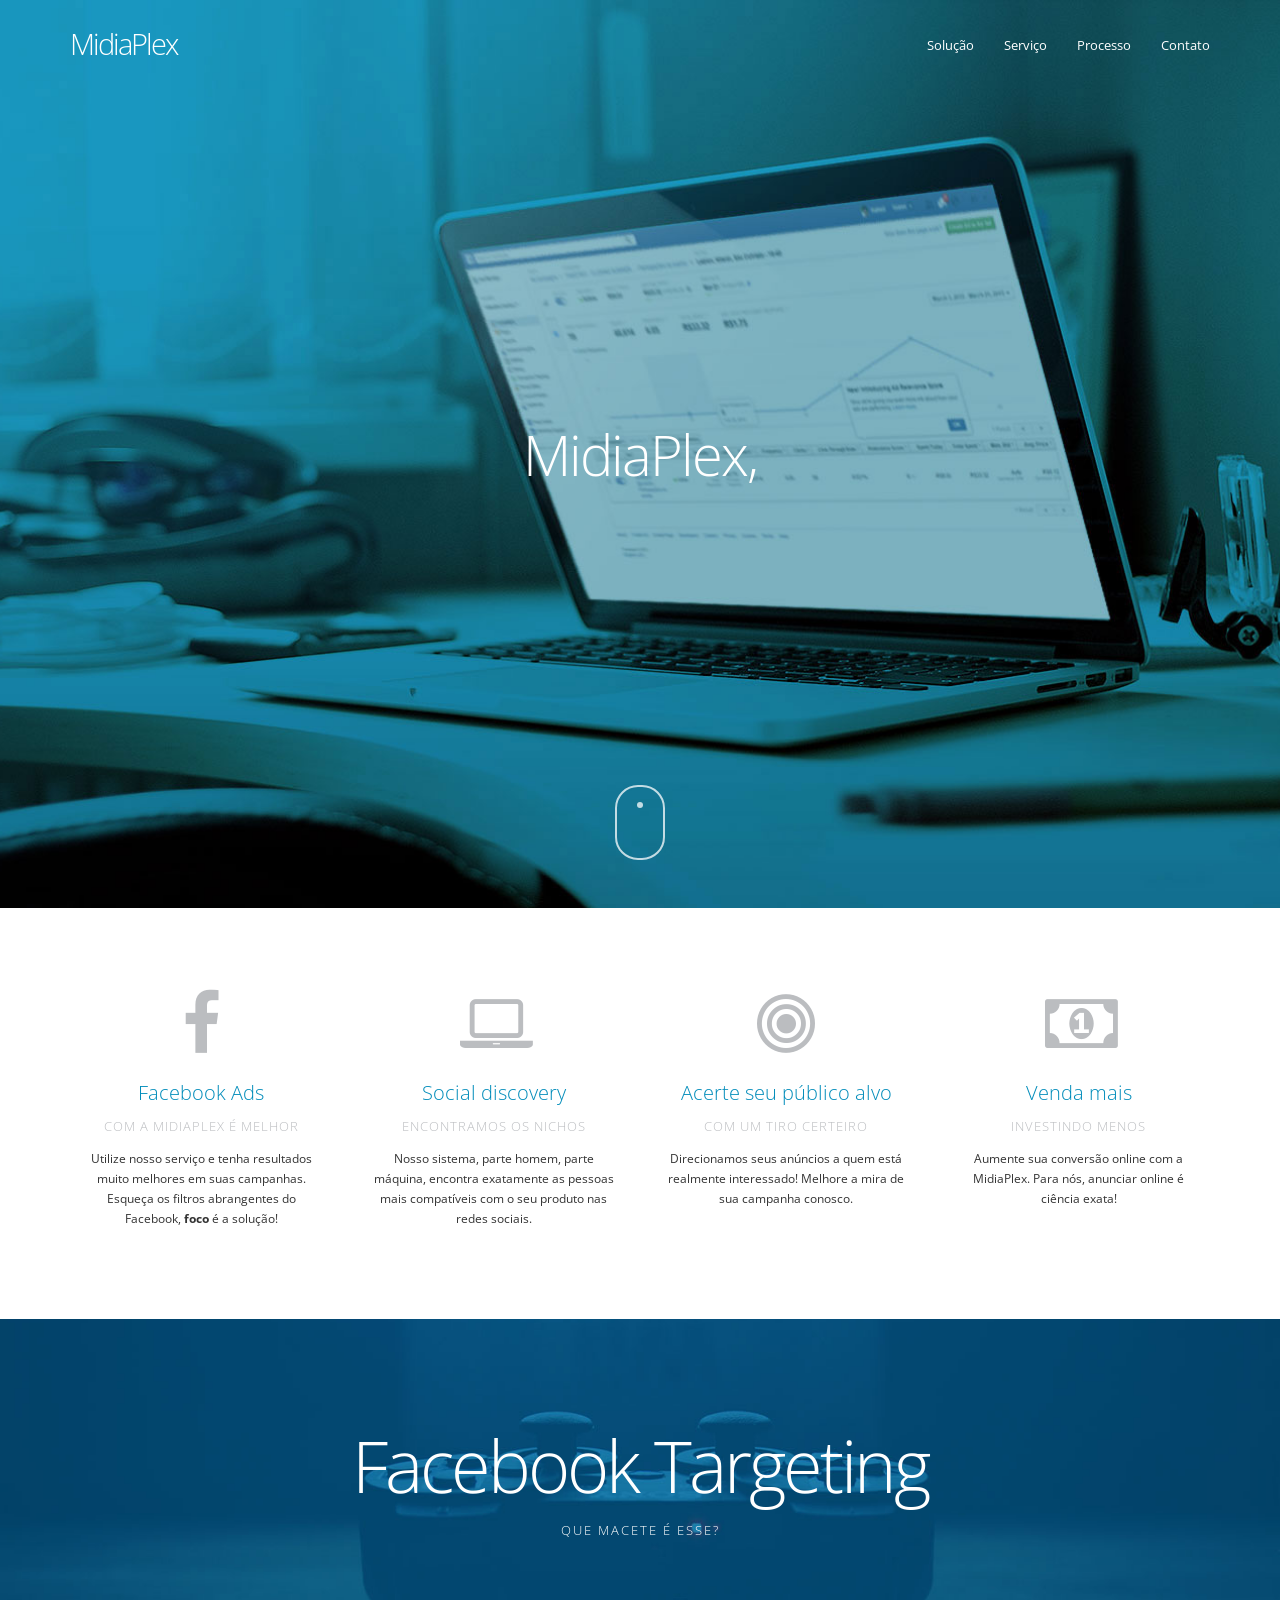
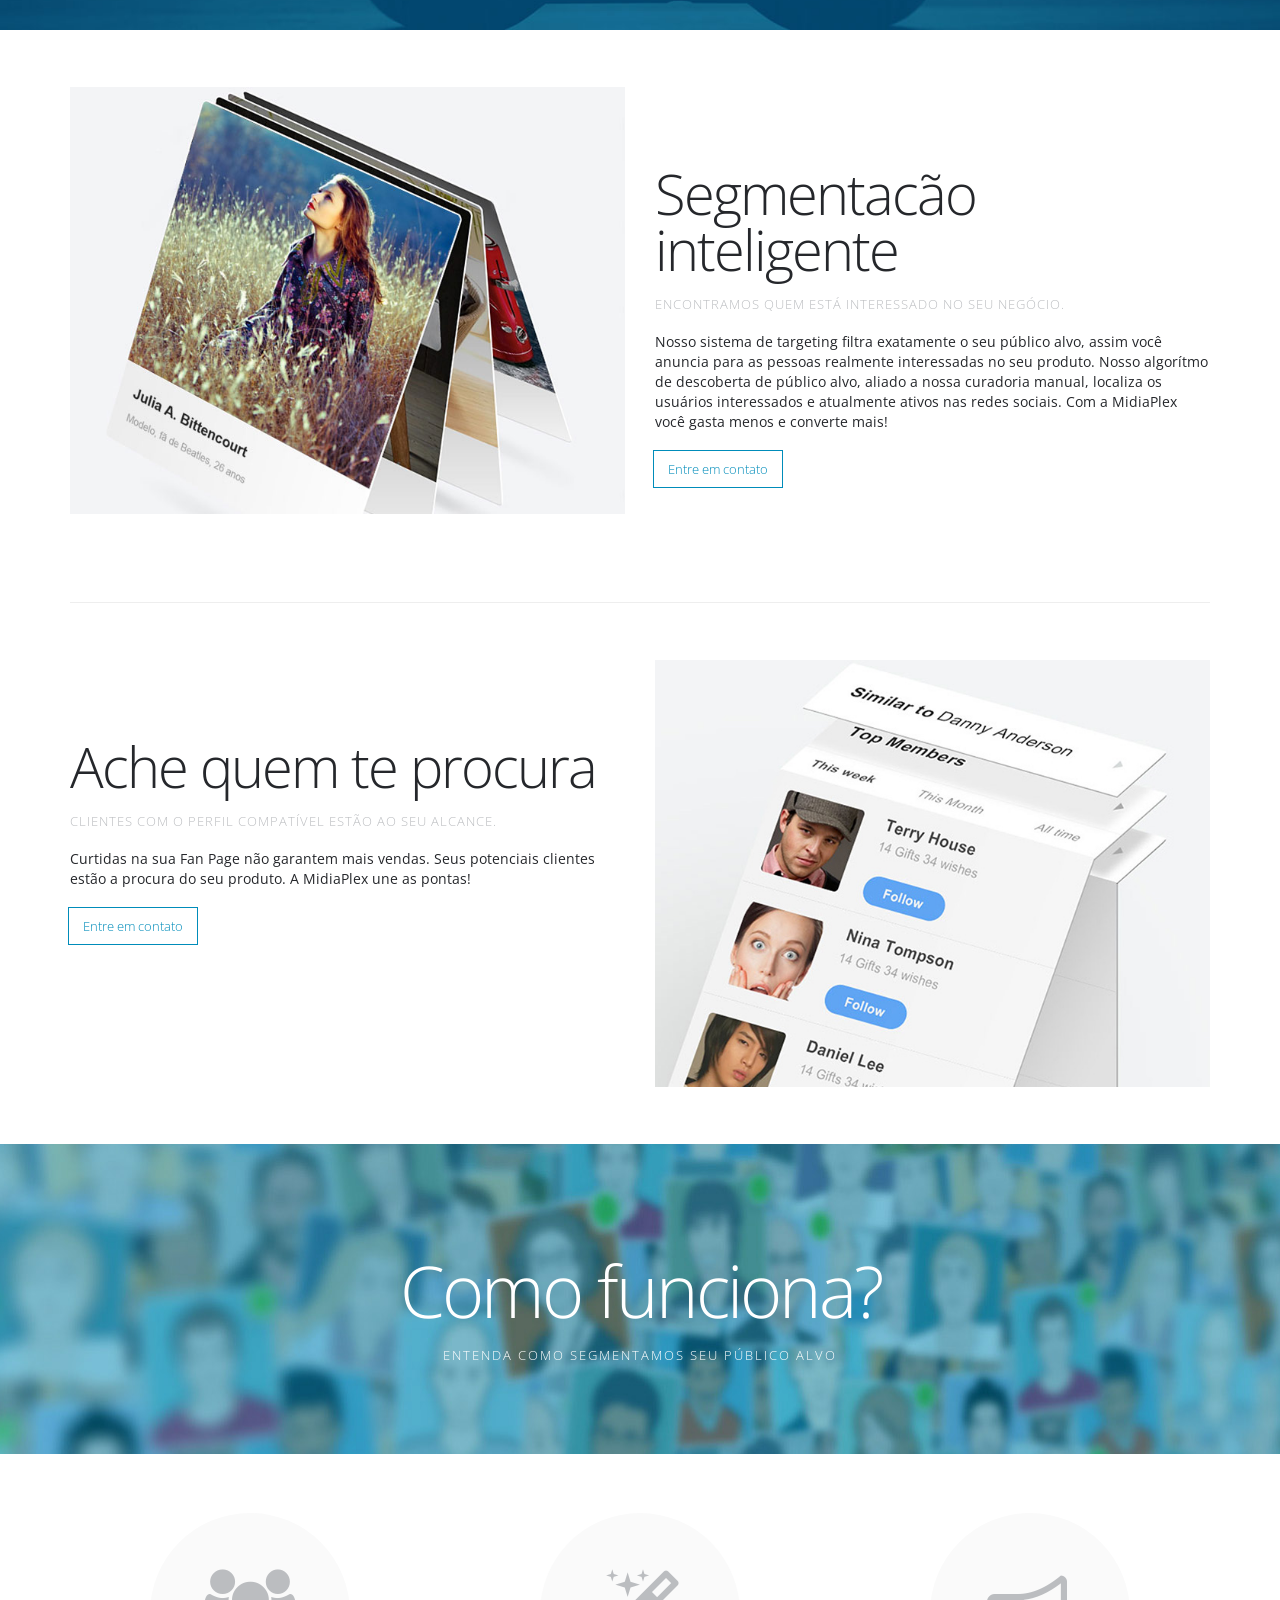
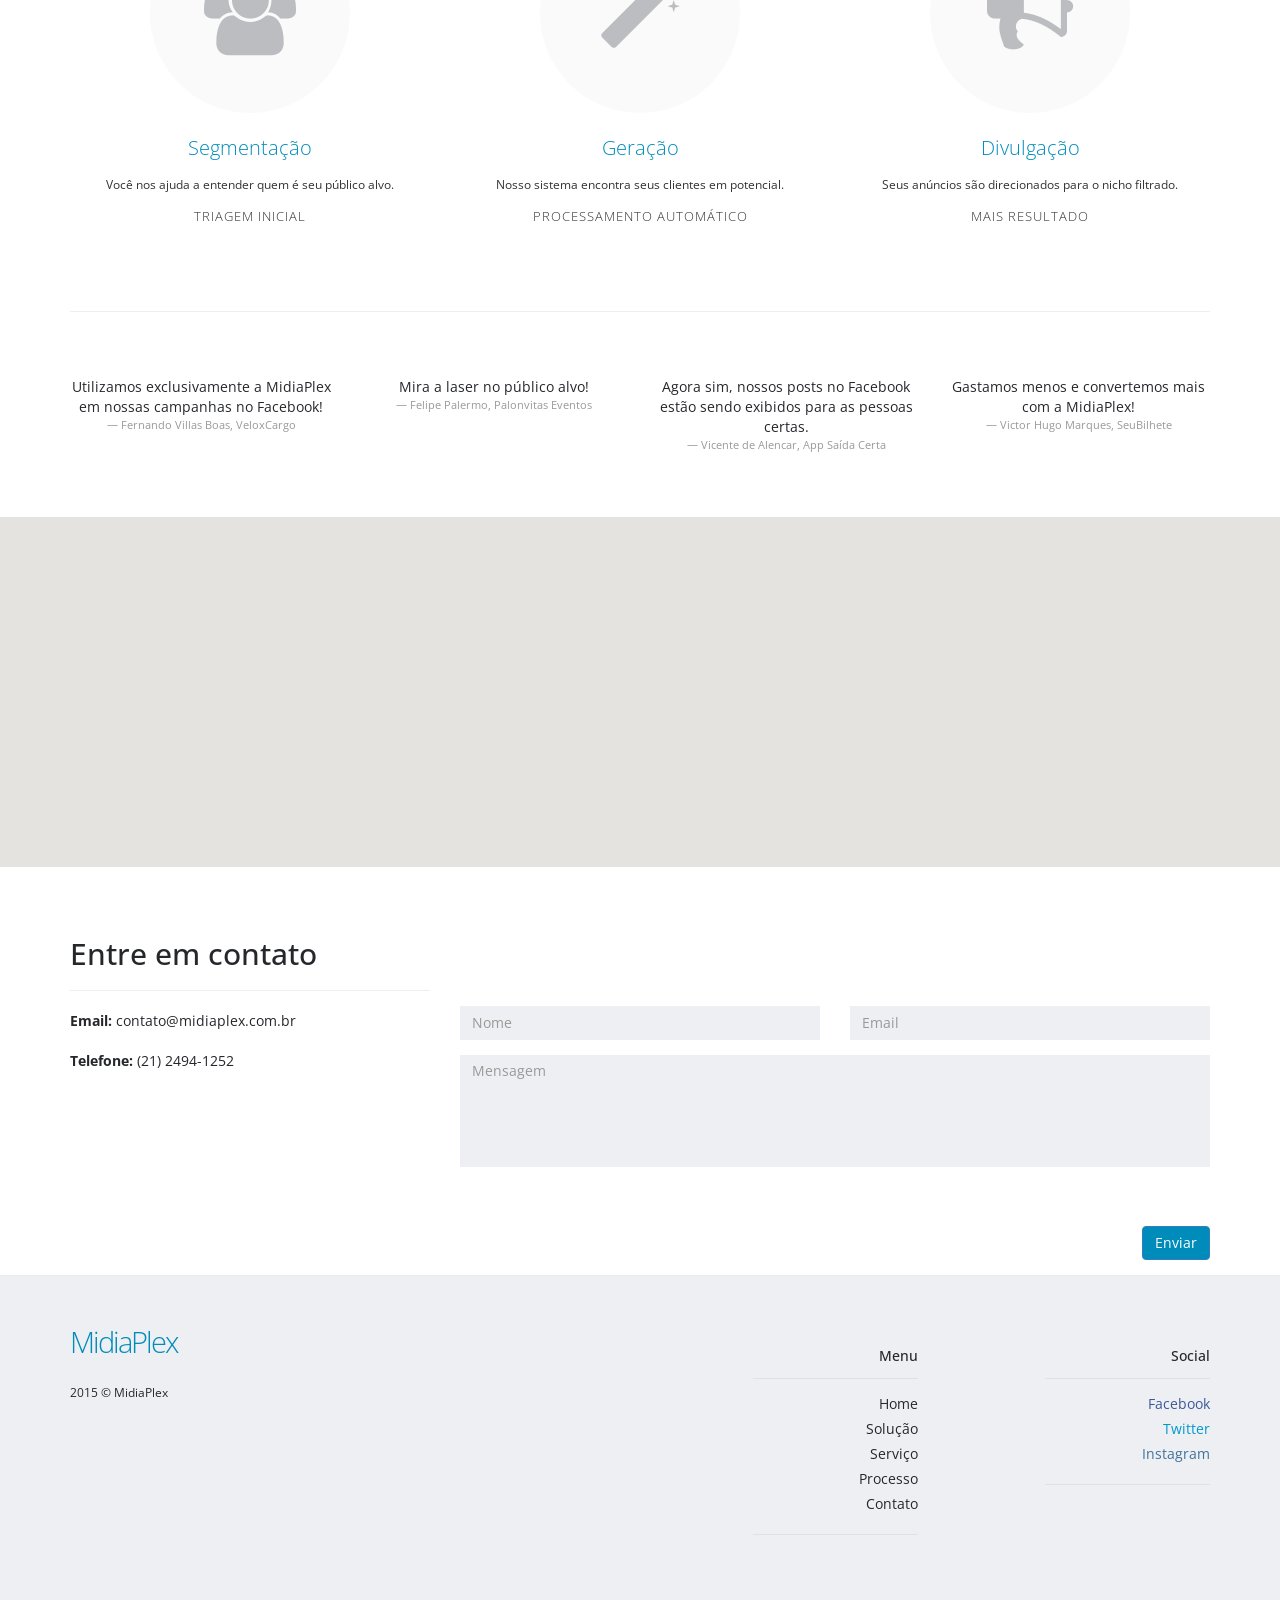
<file: index.html>
﻿<!DOCTYPE html>
<!-- saved from url=(0040) -->
<html lang="pt">
<head>
    <meta http-equiv="Content-Type" content="text/html; charset=UTF-8">
    <style type="text/css">
        .gm-style .gm-style-cc span, .gm-style .gm-style-cc a, .gm-style .gm-style-mtc div {
            font-size: 10px;
        }
    </style>
    <style type="text/css">
        @media print {
            .gm-style .gmnoprint, .gmnoprint {
                display: none;
            }
        }

        @media screen {
            .gm-style .gmnoscreen, .gmnoscreen {
                display: none;
            }
        }
    </style>
    <style type="text/css">
        .gm-style {
            font-family: Roboto,Arial,sans-serif;
            font-size: 11px;
            font-weight: 400;
            text-decoration: none;
        }
    </style>
    <!-- set the title of you site -->
    <title>MidiaPlex - Marketing Social + Facebook Targeting</title>
    <!-- encoding -->
    <meta charset="utf-8">
    <!-- responsiveness, scaling... -->
    <meta name="viewport" content="width=device-width, initial-scale=1.0, maximum-scale=1.0, user-scalable=no">
    <!-- set the descritpion of you site -->
    <meta name="description" content="MidiaPlex, Marketing Social e Facebook Targeting. Anuncie no Facebook para o seu público alvo. Encontre seu nicho no Facebook. Facebook Ads Targetinng.">
    <!-- set author of your site -->
    <meta name="author" content="MidiaPlex - Metheora.com">
    <!-- IE compatibility modes -->
    <meta http-equiv="X-UA-Compatible" content="IE=edge">
    <!-- modernizr -->
    <div class="fit-vids-style" id="fit-vids-style" style="display: none;">
        ­
        <style>
            .fluid-width-video-wrapper {
                width: 100%;
                position: relative;
                padding: 0;
            }

                .fluid-width-video-wrapper iframe, .fluid-width-video-wrapper object, .fluid-width-video-wrapper embed {
                    position: absolute;
                    top: 0;
                    left: 0;
                    width: 100%;
                    height: 100%;
                }
        </style>
    </div>
    <script src="js/modernizr.js"></script>
    <!-- main Bootstrap styling -->
    <link rel="stylesheet" href="css/bootstrap.min.css">
    <!-- custom styling -->
    <link href="css/style.css" rel="stylesheet">
    <!-- iconic font - FontAwesome -->
    <link href="http://netdna.bootstrapcdn.com/font-awesome/4.0.3/css/font-awesome.css" rel="stylesheet">
    <!-- Google font -->
    <link href="http://fonts.googleapis.com/css?family=Open+Sans:300,400,700" rel="stylesheet">
    <!-- site thumbnail -->
    <link rel="image_src" href="assets/thumbnail.png">
    <!-- favicon -->
    <link rel="icon" type="image/ico" href="assets/favicon.ico">
    <!-- HTML5 Shim and Respond.js IE8 support of HTML5 elements and media queries. All other JS at the end of file. -->
    <!-- [if lt IE 9]>
        <script src="https://oss.maxcdn.com/libs/html5shiv/3.7.0/html5shiv.js"></script>
        <script src="js/respond.min.js"></script>
    <![endif]-->

</head>
<body data-spy="scroll" data-target=".navbar" data-offset="61">
    <svg xmlns="http://www.w3.org/2000/svg" xmlns:xlink="http://www.w3.org/1999/xlink" id="svg-source" height="0" version="1.1" style="position:absolute; margin-left: -100%">
        <div class="preloader" style="display: none;">
            <div class="spinner" style="display: none;">
                <div class="bounce1"></div>
                <div class="bounce2"></div>
                <div class="bounce3"></div>
            </div>
        </div>
        <!--start navigation-->
        <div class="navbar navbar-default navbar-fixed-top" role="navigation" data-start="background: rgba(255, 255, 255, .0); padding: 20px 0px;" data-90p="background: rgba(255, 255, 255, 1); padding: 5px 0px;">
            <div class="container">
                <div class="navbar-header">
                    <button type="button" class="navbar-toggle" data-toggle="collapse" data-target="#navbar-collapse">
                        <span class="sr-only">Toggle navigation</span>
                        <span class="icon-bar"></span>
                        <span class="icon-bar"></span>
                        <span class="icon-bar"></span>
                    </button>
                    <a class="navbar-brand" href="#intro">
                        <!--					<div data-0="background-image:!url(img/logo_white.png);" data-90="background-image:!url(img/logo.png)"></div>-->
                        <h1 class="mpLogo" data-start="color:rgba(255,255,255,1);" data-90p="color:rgba(0, 140, 186,1);">MidiaPlex</h1>
                    </a>
                </div>
                <div class="collapse navbar-collapse" id="navbar-collapse">
                    <ul class="nav navbar-nav navbar-right">
                        <li class="active"><a href="#intro" data-start="color: rgb(255, 255, 255);" data-90p="color: rgb(37, 39, 43);">Home</a></li>
                        <li><a href="#services" data-start="color: rgb(255, 255, 255);" data-90p="color: rgb(37, 39, 43);">Solução</a></li>
                        <li><a href="#works-top" data-start="color: rgb(255, 255, 255);" data-90p="color: rgb(37, 39, 43);">Serviço</a></li>
                        <li><a href="#gallery-top" data-start="color: rgb(255, 255, 255);" data-90p="color: rgb(37, 39, 43);">Processo</a></li>
                        <li><a href="#contact-top" data-start="color: rgb(255, 255, 255);" data-90p="color: rgb(37, 39, 43);">Contato</a></li>
                    </ul>
                </div>
            </div>
        </div>
        <section id="intro" data-start="background-position: 50% 0px;" data-90p="background-position: 50% 200px;">
            <div class="container-fluid text-center">
                <div class="row">
                    <div class="col-xs-8 col-xs-offset-2">
                        <div id="carousel_fade_intro" class="carousel slide">
                            <div class="carousel-inner">
                                <div class="item active" style="height: 908px;">
                                    <h1>MidiaPlex,</h1>
                                </div>
                                <div class="item" style="height: 908px;">
                                    <h1>marketing social.</h1>
                                </div>
                                <div class="item" style="height: 908px;">
                                    <h1>Atinja seu público alvo</h1>
                                </div>
                                <div class="item" style="height: 908px;">
                                    <h1>e melhore suas conversões!</h1>
                                </div>
                                <div class="item" style="height: 908px;">
                                    <h1>Entre em contato!</h1>
                                </div>
                            </div>
                        </div>
                    </div>
                </div>
            </div>
            <span class="scroll-btn hidden-xs">
                <a href="#services">
                    <span class="mouse"><span></span></span>
                </a>
            </span>
        </section>
        <section id="services">
            <div class="container">
                <div class="row divide">
                    <div class="col-sm-3">
                        <div class="thumbnail">
                            <div class="myway-icon-services">
                                <i class="fa fa-facebook"></i>
                            </div>
                            <div class="caption">
                                <h3>Facebook Ads</h3>
                                <h4>Com a MidiaPlex é melhor</h4>
                                <p><small>Utilize nosso serviço e tenha resultados muito melhores em suas campanhas. Esqueça os filtros abrangentes do Facebook, <b>foco</b> é a solução!</small></p>
                            </div>
                        </div>
                    </div>
                    <div class="col-sm-3">
                        <div class="thumbnail">
                            <div class="myway-icon-services">
                                <i class="fa fa-laptop"></i>
                            </div>
                            <div class="caption">
                                <h3>Social discovery</h3>
                                <h4>Encontramos os nichos</h4>
                                <p><small>Nosso sistema, parte homem, parte máquina, encontra exatamente as pessoas mais compatíveis com o seu produto nas redes sociais.</small></p>
                            </div>
                        </div>
                    </div>

                    <div class="col-sm-3">
                        <div class="thumbnail">
                            <div class="myway-icon-services">
                                <i class="fa fa-bullseye"></i>
                            </div>
                            <div class="caption">
                                <h3>Acerte seu público alvo</h3>
                                <h4>Com um tiro certeiro</h4>
                                <p><small>Direcionamos seus anúncios a quem está realmente interessado! Melhore a mira de sua campanha conosco.</small></p>
                            </div>
                        </div>
                    </div>
                    <div class="col-sm-3">
                        <div class="thumbnail">
                            <div class="myway-icon-services">
                                <i class="fa fa-money"></i>
                            </div>
                            <div class="caption">
                                <h3>Venda mais</h3>
                                <h4>Investindo menos</h4>
                                <p><small>Aumente sua conversão online com a MidiaPlex. Para nós, anunciar online é ciência exata!</small></p>
                            </div>
                        </div>
                    </div>
                </div>
            </div>
        </section>
        <!--start works header-->
        <div id="works-top" data-bottom-top="background-position: 50% -150px;" data-top-bottom="background-position: 50% 50px;">
            <h1 class="header">Facebook Targeting</h1>
            <p class="header">Que macete é esse?</p>
        </div>
        <!--start works-->
        <section id="works">
            <div class="container">
                <div class="row divide">
                    <div class="col-sm-6">
                        <img src="./assets/people.jpg" alt="" style="max-width:100%">
                    </div>
                    <div class="col-sm-6 divide">
                        <h1>Segmentacão inteligente</h1>
                        <h4>Encontramos quem está interessado no seu negócio.</h4>
                        <p>Nosso sistema de targeting filtra exatamente o seu público alvo, assim você anuncia para as pessoas realmente interessadas no seu produto. Nosso algorítmo de descoberta de público alvo, aliado a nossa curadoria manual, localiza os usuários interessados e atualmente ativos nas redes sociais. Com a MidiaPlex você gasta menos e converte mais!</p>
                        <a href="#team-top" class="btn btn-link">Entre em contato</a>
                    </div>
                </div>
                <hr>
                <div class="row divide">
                    <div class="col-sm-6 divide">
                        <h1>Ache quem te procura</h1>
                        <h4>Clientes com o perfil compatível estão ao seu alcance.</h4>
                        <p>Curtidas na sua Fan Page não garantem mais vendas. Seus potenciais clientes estão a procura do seu produto. A MidiaPlex une as pontas!</p>
                        <a href="#team-top" class="btn btn-link">Entre em contato</a>
                    </div>
                    <div class="col-sm-6">
                        <img src="./assets/works_4.jpg" alt="" style="max-width:100%">
                    </div>
                </div>
            </div>
        </section>
        <!--start features
            <section id="features">
                <div class="container">
                    <div class="row divide">
                        <div class="col-sm-8 col-sm-offset-2 text-center">
                            <div class="myway-icon-features" data-bottom-bottom="stroke-dashoffset: 150px;" data-center-top="stroke-dashoffset: 0px; fill: rgb(0, 140, 186)" data-center-center="fill: rgb(255, 255, 255)">
                                <svg viewBox="0 0 32 32">
                                    <use xlink:href="#globe"></use>
                                </svg>
                            </div>
                        </div>
                        <div class="col-sm-8 col-sm-offset-2 text-center">
                            <h1>Svg icons ftw!</h1>
                            <h4>Using Magical Unicorns and JavaScript Rainbows</h4>
                            <p>Despite the growing popularity of SVG, its time around and excellent browser support, we have a lack of good vector icon approaches. It's time to fill this gap and use SVG as icons in our web projects.</p>
                        </div>
                    </div>
                </div>
            </section>-->
        <!--start gallery header-->
        <section id="gallery-top" data-bottom-top="background-position: 50% -150px;" data-top-bottom="background-position: 50% 50px;">
            <h1 class="header">Como funciona?</h1>
            <p class="header">Entenda como segmentamos seu público alvo</p>
        </section>
        <!--start team-->
        <section id="team">
            <div class="container">
                <div class="row">
                    <div class="col-sm-4 divide">
                        <div class="thumbnail">
                            <div class="team-img">
                                <div class="img-circle" alt="">
                                    <i class="fa fa-users"></i>
                                </div>
                            </div>
                            <div class="caption">
                                <h3>Segmentação</h3>
                                <p><small>Você nos ajuda a entender quem é seu público alvo.</small></p>
                                <h4>Triagem inicial</h4>
                            </div>
                        </div>
                    </div>
                    <div class="col-sm-4 divide">
                        <div class="thumbnail">
                            <div class="team-img">
                                <div class="img-circle" alt="">
                                    <i class="fa fa-magic"></i>
                                </div>
                            </div>
                            <div class="caption">
                                <h3>Geração</h3>
                                <p><small>Nosso sistema encontra seus clientes em potencial.</small></p>
                                <h4>Processamento automático</h4>
                            </div>
                        </div>
                    </div>
                    <div class="col-sm-4 divide">
                        <div class="thumbnail">
                            <div class="team-img">
                                <div class="img-circle" alt="">
                                    <i class="fa fa-bullhorn"></i>
                                </div>
                            </div>
                            <div class="caption">
                                <h3>Divulgação</h3>
                                <p><small>Seus anúncios são direcionados para o nicho filtrado.</small></p>
                                <h4>Mais resultado</h4>
                            </div>
                        </div>
                    </div>
                </div>
                <hr>
                <div class="row">
                    <div class="col-sm-3">
                        <div class="thumbnail testimonial">
                            <blockquote>
                                <p>
                                    Utilizamos exclusivamente a MidiaPlex em nossas campanhas no Facebook!
                                    <small>Fernando Villas Boas, VeloxCargo</small>
                                </p>
                            </blockquote>
                        </div>
                    </div>
                    <div class="col-sm-3">
                        <div class="thumbnail testimonial">
                            <blockquote>
                                <p>
                                    Mira a laser no público alvo!
                                    <small>Felipe Palermo, Palonvitas Eventos</small>
                                </p>
                            </blockquote>
                        </div>
                    </div>
                    <div class="col-sm-3">
                        <div class="thumbnail testimonial">
                            <blockquote>
                                <p>
                                    Agora sim, nossos posts no Facebook estão sendo exibidos para as pessoas certas.
                                    <small>Vicente de Alencar, App Saída Certa</small>
                                </p>
                            </blockquote>
                        </div>
                    </div>
                    <div class="col-sm-3">
                        <div class="thumbnail testimonial">
                            <blockquote>
                                <p>
                                    Gastamos menos e convertemos mais com a MidiaPlex!
                                    <small>Victor Hugo Marques, SeuBilhete</small>
                                </p>
                            </blockquote>
                        </div>
                    </div>
                </div>
            </div>
        </section>
        <!--start contact header-->
        <section id="contact-top">
            <div class="gmap" style="position: relative; overflow: hidden; transform: translateZ(0px); background-color: rgb(229, 227, 223);"></div>
        </section>
        <!--start contact-->
        <section id="contact">
            <div class="container">
                <div class="row">
                    <div class="col-sm-4">
                        <h2>Entre em contato</h2>
                        <hr>
                        <address>
                            <strong>Email:</strong> <a href="mailto:contato@midiaplex.com.br"> contato@midiaplex.com.br</a><br><br>
                            <strong>Telefone:</strong> (21) 2494-1252
                        </address>
                    </div>

                    <div class="col-sm-8 contact-form">
                        <form id="contact" method="post" action="http://www.metheora.com/contato" class="form" role="form">
                            <div class="row">
                                <div class="col-xs-6 col-md-6 form-group">
                                    <input class="form-control" id="name" name="nome" placeholder="Nome" type="text" required />
                                </div>
                                <div class="col-xs-6 col-md-6 form-group">
                                    <input class="form-control" id="email" name="email" placeholder="Email" type="email" required />
                                </div>
                            </div>
                            <textarea class="form-control" id="message" name="mensagem" placeholder="Mensagem" rows="5"></textarea>
                            <br />
                            <div class="row">
                                <div class="col-xs-12 col-md-12 form-group">
                                    <button class="btn btn-primary pull-right" type="submit">Enviar</button>
                        </form>
                    </div>
                </div>
        </section>
        <!--start footer-->
        <section id="footer">
            <div class="container">
                <div class="row divide">
                    <!--logo and copyright-->
                    <div class="col-sm-3">
                        <a href="#intro" class="brand">
                            <h1 class="mpLogo">MidiaPlex</h1>
                        </a>
                        <p><small>2015 © MidiaPlex</small></p>
                        <br>
                    </div>
                    <!--footer menu-->
                    <div class="col-sm-2 col-sm-offset-4">
                        <ul>
                            <li><h5>Menu</h5></li>
                            <li><a href="#intro">Home</a></li>
                            <li><a href="#services">Solução</a></li>
                            <li><a href="#works-top">Serviço</a></li>
                            <li><a href="#gallery-top">Processo</a></li>
                            <li><a href="#team-top">Contato</a></li>
                        </ul>
                    </div>
                    <!--link to social networks-->
                    <div class="col-sm-2 col-sm-offset-1">
                        <ul>
                            <li><h5>Social</h5></li>
                            <li><a class="facebook" href="http://www.facebook.com/midiaplex" target="_blank">Facebook</a></li>
                            <li><a class="twitter" href="http://www.twitter.com/midiaplex" target="_blank">Twitter</a></li>
                            <li><a class="instagram" href="http://www.instagram.com/midiaplex" target="_blank">Instagram</a></li>
                        </ul>
                    </div>
                </div>
            </div>
        </section>
        <!-- end footer -->
        <!-- start back to top button -->
        <div class="hidden-xs">
            <a href="#intro" class="go-top" data-0="opacity: 0;" data-1000="opacity: 1;"><i class="fa fa-caret-up"></i> Topo</a>
        </div>
        <!-- end back to top button -->
        <!-- start scripts - IMPORTANT: all scripts except modernizr and html5shiv MUST be loaded after jquery-v.min.js as now -->
        <!-- jQuery -->
        <script src="js/jquery.min.js"></script>
        <!-- main bootstrap js -->
        <script src="js/bootstrap.min.js"></script>
        <!-- retina support -->
        <script src="js/retina.js"></script>
        <!-- smooth scroll on page -->
        <script src="js/jquery.scrollto.min.js"></script>
        <script src="js/jquery.easing.js"></script>
        <!-- responsive embed videos -->
        <script src="js/jquery.fitvids.min.js"></script>
        <!-- custom scrollbar and smooth scroll -->
        <script src="js/jquery.nicescroll.min.js"></script>
        <script src="js/smoothscroll.js"></script>
        <script src="js/jquery.localscroll.min.js"></script>
        <!-- animated elements -->
        <script src="js/imagesloaded.min.js"></script>
        <script src="js/skrollr.js"></script>
        <!--[if lt IE 9]>
            <script src="skrollr.ie.js"></script>
        <![endif]-->
        <!-- gallery lightbox -->
        <script src="js/ekko-lightbox.min.js"></script>
        <!-- background stretch and slide -->
        <script src="js/jquery.backstretch.min.js"></script>
        <!-- contact form and google map -->
        <script src="http://maps.google.com/maps/api/js?sensor=false"></script>
        <script src="js/jquery.gmap.min.js"></script>
        <script src="js/jquery.form.js"></script>
        <script src="js/jquery.flowuplabels.js"></script>
        <!-- custom scripts and triggers -->
        <script src="js/custom.js"></script>
        <!-- Google analytics -->
        <script type="text/javascript">
            var _gaq = _gaq || [];
            _gaq.push(['_setAccount', 'YOUR GOOGLE ANALYTICS CODE']);
            _gaq.push(['_trackPageview']);

            (function () {
                var ga = document.createElement('script'); ga.type = 'text/javascript'; ga.async = true;
                ga.src = ('https:' == document.location.protocol ? 'https://ssl' : 'http://www') + '.google-analytics.com/ga.js';
                var s = document.getElementsByTagName('script')[0]; s.parentNode.insertBefore(ga, s);
            })();
        </script>
        <!--end scripts-->

</body>
</html>
</file>
<file: css/style.css>
/*

Template Name: Myway
Template Demo: http://awerest.com/demo/myway
Purchase: http://themeforest.net/item/myway-onepage-bootstrap-parallax-retina-template/4058880?ref=awerest
Author: Awerest
Author website: http://awerest.com
Description: Parallax Retina Bootstrap Multipurpose Template
Tags: Responsive, Mobile First, Retina, Bootstrap 3, One Page, Multi Page, Multi-Purpose, Agency, Clean, Creative, Minimal

Version: 2.0

---------------

Table of Contents:

1) General
2) Typography
3) Intro
4) Section Headers - Global
5) Services
6) Works
7) Gallery
8) Team
9) Contact
10) Footer
11) Navigation
12) Carousels
13) Preloader
14) Back to Top Button
15) Intro scroll button

*/

/* ==== 1) General ==== */

@-webkit-viewport {
    width: device-width;
}

@-moz-viewport {
    width: device-width;
}

@-ms-viewport {
    width: device-width;
}

@-o-viewport {
    width: device-width;
}

@viewport {
    width: device-width;
}

@import url("steadysets/steadysets.css");
@import url("linecons/linecons.css");
@import url("et-line/et-line.css");

body {
    font-family: 'Open Sans', sans-serif;
    color: #25272B;
}

::selection {
    background: #008cba;
    color: #fff;
}

::-moz-selection {
    background: #008cba;
    color: #fff;
}

.divide {
    margin-top: 5%;
    margin-bottom: 5%;
}

.divide-bottom {
    margin-bottom: 5%;
}

/* ==== 2) Typography ==== */

p {
    margin: 20px 0 0 0;
}

h1 {
    font-size: 56px;
    font-weight: 300;
    margin: 20px 0 0 0;
    line-height: 1;
    letter-spacing: -2px;
}

@media (max-width: 768px) {
    h1 {
        font-size: 42px;
        letter-spacing: -2px;
    }
}

@media (max-width: 480px) {
    h1 {
        font-size: 28px;
        letter-spacing: -1px;
    }
}

h3 {
    font-size: 20px;
    font-weight: 300;
}

h4 {
    font-size: 13px;
    text-transform: uppercase;
    letter-spacing: 1px;
    font-weight: 300;
}

a {
    color: #25272B;
    transition: 0.2s;
    -moz-transition: 0.2s;
    -webkit-transition: 0.2s;
    -o-transition: 0.2s;
}

    a:hover {
        color: #949598;
        text-decoration: none;
        transition: 0.2s;
        -moz-transition: 0.2s;
        -webkit-transition: 0.2s;
        -o-transition: 0.2s;
    }

    textarea:focus, input:focus, a:focus, *:focus {
        outline: none;
    }

.btn:focus, .btn:active:focus, .btn.active:focus {
    outline: 0;
}

/* ==== 3) Intro ==== */
.mpLogo {
    font-size: 29px;
    position: relative;
    top: -6px;
    margin: 0;
    color: #008cba;
}

#intro {
    min-height: 445px;
    background: #008cba url("../assets/intro_bg.jpg") no-repeat center center;
    -webkit-background-size: cover;
    background-size: cover;
}

    #intro h1 {
        font-weight: 300;
        color: #fff;
        position: absolute;
        top: 50%;
        left: 50%;
        right: 0;
        margin: auto;
        width: 100%;
        -webkit-transform: translate(-50%, -50%);
        -moz-transform: translate(-50%, -50%);
        transform: translate(-50%, -50%);
    }

/* ==== 4) Sections Headers - Global ==== */

h1.header {
    font-size: 72px;
    color: #fff;
    text-align: center;
    margin-bottom: 15px;
    letter-spacing: -3px;
}

@media (max-width: 768px) {
    h1.header {
        font-size: 48px;
        letter-spacing: -2px;
    }
}

@media (max-width: 480px) {
    h1.header {
        font-size: 36px;
        letter-spacing: -1px;
    }
}

p.header {
    font-size: 13px;
    color: #fff;
    font-weight: 300;
    text-align: center;
    text-transform: uppercase;
    letter-spacing: 2px;
}

#services-top,
#works-top,
#gallery-top,
#team-top {
    padding: 90px 0;
}

@media (max-width: 767px) {
    #services-top,
    #works-top,
    #gallery-top,
    #team-top {
        padding: 50px 0;
    }
}

/* ==== 5) Services ==== */

#services {
    background: #fff;
}

    .myway-icon-services, #services .fa {
        position: relative;
        width: 68px;
        height: 68px;
        display: inline-block;
        fill: rgba(187, 189, 192, 1);
        stroke: rgba(255, 255, 255, 1);
        stroke-width: 0.8px;
        stroke-linecap: butt;
        stroke-linejoin: bevel;
        stroke-dasharray: 0, 150;
        -webkit-transition: all 1s ease;
        -moz-transition: all 1s ease;
        -ms-transition: all 1s ease;
        -o-transition: all 1s ease;
        transition: all 1s ease;
    }

@media (max-width: 767px) {
    .myway-icon-services {
        width: 48px;
        height: 48px;
    }
}

#services .thumbnail:hover .fa {
    color: rgba(0, 140, 186, 1) !important;
}

.thumbnail:hover > .myway-icon-services {
    fill: rgba(0, 140, 186, 1);
    stroke-dasharray: 150, 0;
}

.myway-icon-services:after {
    content: '';
    position: absolute;
    top: 0;
    left: 0;
    width: 100%;
    height: 100%;
}

#services .thumbnail {
    background: transparent;
    text-align: center;
    position: relative;
    padding: 0;
    margin: 25px 0;
    border: 0;
}

    #services .thumbnail i {
        color: #bbbdc0;
        font-size: 68px;
    }

@media (max-width: 767px) {
    #services .thumbnail i {
        font-size: 48px;
    }
}

#services .thumbnail h3 {
    color: #008cba;
    margin: 15px 0 0 0;
}

#services .thumbnail h4 {
    color: #bbbdc0;
    margin: 15px 0 0 0;
}

#services .thumbnail p {
    margin: 0;
    margin: 15px 0 0 0;
}

#features {
    background: #008cba;
}

    #features h1 {
        color: #fff;
    }

    #features h4 {
        color: #fff;
    }

    #features p {
        color: #fff;
    }

.myway-icon-features {
    position: relative;
    width: 180px;
    height: 180px;
    display: inline-block;
    fill: rgba(255, 255, 255, 1);
    stroke: rgba(255, 255, 255, 1);
    stroke-width: 0.02em;
    stroke-opacity: 1;
    stroke-linecap: butt;
    stroke-linejoin: bevel;
    stroke-dasharray: 150px;
    stroke-dashoffset: 150px;
    -webkit-transition: all .75s ease;
    -moz-transition: all .75s ease;
    -ms-transition: all .75s ease;
    -o-transition: all .75s ease;
    transition: all .75s ease;
}

@media (max-width: 767px) {
    .myway-icon-features {
        width: 90px;
        height: 90px;
    }
}

.myway-icon-features:after {
    content: '';
    position: absolute;
    top: 0;
    left: 0;
    width: 100%;
    height: 100%;
}

/* ==== 6) Works ==== */

#works-top {
    background: url("../assets/works_bg.jpg") no-repeat center center;
    background-size: cover;
}

#works {
    background: #fff;
}

    #works h1 {
        margin: 20px 0 0 0;
    }

    #works h4 {
        color: #bbbdc0;
        margin: 20px 0 0 0;
    }

    #works p {
        margin: 20px 0 0 0;
    }

.btn.btn-link {
    font-weight: 300;
    font-size: 13px;
    background-color: transparent;
    color: #008cba;
    border: 0;
    border-radius: 0;
    outline: 1px solid;
    outline-offset: 1px;
    outline-color: rgba(0, 140, 186, 1);
    margin: 20px 0 0 0;
    padding: 8px 13px;
    text-decoration: none;
    -webkit-transition: all .4s ease-in-out;
    -moz-transition: all .4s ease-in-out;
    -ms-transition: all .4s ease-in-out;
    -o-transition: all .4s ease-in-out;
    transition: all .4s ease-in-out;
}

    .btn.btn-link:hover {
        background-color: #008cba;
        color: #fff;
        outline-offset: 10px;
        outline-color: rgba(0, 140, 186, 0);
    }

/* ==== 7) Gallery ==== */

#gallery-top {
    /*background: url("../assets/gallery_bg.jpg");*/
    background: url("../assets/team_bg.jpg") center center;
}

#gallery {
    background: #fff;
}

    #gallery .thumbnail {
        background: transparent;
        text-align: center;
        position: relative;
        padding: 0;
        margin: 0;
        border: 0;
    }

.gallery-item {
    padding: 0;
}

.gallery-overlay {
    position: absolute;
    top: 0;
    left: 0;
    width: 100%;
    height: 100%;
    -webkit-transition: all 1s ease;
    -moz-transition: all 1s ease;
    -ms-transition: all 1s ease;
    -o-transition: all 1s ease;
    transition: all 1s ease;
}

    .gallery-overlay:hover {
        background: rgba(0, 0, 0, .4);
    }

    .gallery-overlay .myway-icon-gallery {
        position: absolute;
        top: 50%;
        left: 50%;
        right: 0;
        -webkit-transform: translate(-50%, -50%);
        -moz-transform: translate(-50%, -50%);
        transform: translate(-50%, -50%);
        width: 68px;
        height: 68px;
        display: inline-block;
        fill: rgba(255, 255, 255, 0);
        stroke: rgba(255, 255, 255, 1);
        stroke-width: .05em;
        stroke-opacity: 1;
        stroke-linecap: butt;
        stroke-linejoin: bevel;
        stroke-dasharray: 0, 150;
        -webkit-transition: fill 1.5s, stroke-dasharray .75s, stroke-opacity 1.5s ease;
        -moz-transition: fill 1.5s, stroke-dasharray .75s, stroke-opacity 1.5s ease;
        -ms-transition: fill 1.5s, stroke-dasharray .75s, stroke-opacity 1.5s ease;
        -o-transition: fill 1.5s, stroke-dasharray .75s, stroke-opacity 1.5s ease;
        transition: fill 1.5s, stroke-dasharray .75s, stroke-opacity 1.5s ease;
    }

@media (max-width: 767px) {
    .myway-icon-gallery {
        width: 48px;
        height: 48px;
    }
}

.gallery-overlay:hover > .myway-icon-gallery {
    fill: rgba(255, 255, 255, 1);
    stroke-dasharray: 150, 1;
    stroke-opacity: 0;
}

.myway-icon-gallery:after {
    content: '';
    position: absolute;
    top: 0;
    left: 0;
    width: 100%;
    height: 100%;
}

.modal-backdrop.in {
    -webkit-opacity: 0.95;
    -moz-opacity: 0.95;
    opacity: 0.95;
    background-color: #333333;
}

.ekko-lightbox .modal-content {
    -webkit-box-shadow: none;
    -moz-box-shadow: none;
    box-shadow: none;
    -webkit-border-radius: 0;
    -moz-border-radius: 0;
    border-radius: 0;
    border: none;
    background-color: transparent;
}

.ekko-lightbox .modal-header {
    border: 0;
    padding-left: 0;
    padding-right: 0;
}

    .ekko-lightbox .modal-header .close {
        -webkit-opacity: 0.5;
        -moz-opacity: 0.5;
        opacity: 0.5;
        color: #fff;
        text-shadow: 0;
        font-weight: 100;
        margin-top: 5px;
    }

        .ekko-lightbox .modal-header .close:hover {
            -webkit-opacity: 1;
            -moz-opacity: 1;
            opacity: 1;
        }

    .ekko-lightbox .modal-header h4.modal-title {
        font-weight: 100;
        color: #fff;
        padding: 0;
    }

.ekko-lightbox .modal-body {
    padding: 0;
}

.ekko-lightbox .modal-footer {
    -webkit-opacity: 0.9;
    -moz-opacity: 0.9;
    opacity: 0.9;
    border: 0;
    color: #fff;
    font-weight: 100;
    padding: 0;
}

.ekko-lightbox-nav-overlay a {
    -webkit-opacity: 0.9;
    -moz-opacity: 0.9;
    opacity: 0.9;
    text-shadow: none;
}

/* ==== 8) Team ==== */

#team-top {
    background: url("../assets/team_bg.jpg") no-repeat center center;
    -webkit-background-size: cover;
    background-size: cover;
}

#team {
    background: #fff;
}

    #team .thumbnail, #team .team-img {
        background-color: transparent;
        position: relative;
        text-align: center;
        padding: 0;
        margin: 0;
        border: 0;
        text-align: center;
    }

.team-img .fa {
    font-size: 86px;
}

.team-img .img-circle {
    display: inline-block;
    width: 200px;
    background: #fafafa;
    height: 200px;
    padding-top: 56px;
    color:rgba(187, 189, 192, 1);
    -moz-transition: all 1s ease;
    -o-transition: all 1s ease;
    -webkit-transition: all 1s ease;
    transition: all 1s ease;

}
.team-img:hover .img-circle {
    color: #008cba;
}

#team .thumbnail h3 {
    color: #008cba;
    margin: 15px 0 0 0;
}

#team .thumbnail h4 {
    font-size: 13px;
    font-weight: 300;
    margin: 15px 0 0 0;
    text-transform: uppercase;
}

#team .thumbnail p {
    margin: 15px 0 0 0;
}

.team-overlay {
    position: absolute;
    overflow: hidden;
    top: 0;
    left: 0;
    width: 100%;
    height: 100%;
}

    .team-overlay .myway-icon-team {
        position: absolute;
        top: 110%;
        left: 50%;
        right: 0;
        display: inline-block;
        -webkit-transform: translate(-50%, -50%);
        -moz-transform: translate(-50%, -50%);
        transform: translate(-50%, -50%);
        -webkit-transition: top .2s ease;
        -moz-transition: top .2s ease;
        -ms-transition: top .2s ease;
        -o-transition: top .2s ease;
        transition: top .2s ease;
    }

    .team-overlay:hover > .myway-icon-team {
        top: 50%;
    }

    .team-overlay .myway-icon-team a {
        width: 42px;
        height: 42px;
        fill: rgba(255, 255, 255, 0);
        stroke: rgba(255, 255, 255, 1);
        stroke-width: 0.08em;
        stroke-opacity: 1;
        stroke-linecap: butt;
        stroke-linejoin: bevel;
        stroke-dasharray: 0, 150;
        stroke-dashoffset: 150px;
        filter: drop-shadow(0px 0px 20px #000);
        -webkit-filter: drop-shadow(0px 0px 30px #000);
        -webkit-transition: fill 2s, stroke-dasharray 1s, stroke-opacity 2s, filter 1s ease;
        -moz-transition: fill 2s, stroke-dasharray 1s, stroke-opacity 2s, filter 1s ease;
        -ms-transition: fill 2s, stroke-dasharray 1s, stroke-opacity 2s, filter 1s ease;
        -o-transition: fill 2s, stroke-dasharray 1s, stroke-opacity 2s, filter 1s ease;
        transition: fill 2s, stroke-dasharray 1s, stroke-opacity 2s, filter 1s ease;
    }

    .team-overlay:hover > .myway-icon-team a {
        fill: rgba(255, 255, 255, 1);
        stroke-dasharray: 150, 1;
        stroke-opacity: 0;
    }

.myway-icon-team svg {
    padding: 5px;
    display: inline-block;
    max-width: 42px;
}

.myway-icon-team a:after {
    content: '';
    position: absolute;
    top: 0;
    left: 0;
    width: 100%;
    height: 100%;
}

.myway-icon-team a {
    position: relative;
    display: inline-block;
    z-index: 1;
    -webkit-transition: fill 2s, stroke-dashoffset 1s, top .2s, filter 1s ease;
    -moz-transition: fill 2s, stroke-dashoffset 1s, top .2s, filter 1s ease;
    -ms-transition: fill 2s, stroke-dashoffset 1s, top .2s, filter 1s ease;
    -o-transition: fill 2s, stroke-dashoffset 1s, top .2s, filter 1s ease;
    transition: fill 2s, stroke-dashoffset 1s, top .2s, filter 1s ease;
}

    .myway-icon-team a:after {
        content: "";
        position: absolute;
        top: 0;
        left: 0;
        bottom: 0;
        right: 0;
    }

.testimonial blockquote {
    font-size: 14px;
    position: relative;
    padding: 30px 0 45px 0;
    margin: 0;
    top: 0;
    border-left: 0;
    min-height: 185px;
    -webkit-transition: all .3s ease;
    -moz-transition: all .3s ease;
    -ms-transition: all .3s ease;
    -o-transition: all .3s ease;
    transition: all .3s ease;
}

.testimonial:hover > blockquote {
    top: -5px;
    box-shadow: 0 5px 0 rgba(0, 140, 186, 1);
}

/* ==== 9) Contact ==== */

.gmap {
    height: 350px;
}

@media (max-width: 568px) {
    .gmap {
        height: 200px;
    }
}

#contact {
    background: #fff;
    padding-top:50px;
}

.form-control, .form-control:focus {
    color: #25272B;
    border: 0;
    outline: none;
    resize: none;
    background: #eeeff2;
    -webkit-border-radius: 0;
    -moz-border-radius: 0;
    border-radius: 0;
    -webkit-box-shadow: none;
    -moz-box-shadow: none;
    -ms-box-shadow: none;
    -o-box-shadow: none;
    box-shadow: none;
}

.sr-only {
    position: absolute;
    width: 1px;
    height: 1px;
    padding: 0;
    margin: -1px;
    overflow: hidden;
    clip: rect(0 0 0 0);
    border: 0;
}

.form-group {
    margin-top: 5%;
}

@media (min-width: 768px) {
    .form-group {
        display: inline-block;
    }
}

.form-group, label {
    font-weight: 400;
    line-height: 1.2;
}

.honeypot {
    display: none !important;
}

form .btn {
    background: #008cba;
    color: #fff;
    display: inline-block;
    margin: 0;
    -webkit-transition: all .1s linear;
    -moz-transition: all .1s linear;
    -o-transition: all .1s linear;
    transition: all .1s linear;
}

    form .btn:hover {
        background: #0079ad;
        color: #fff;
    }

    form .btn:focus {
        background: #008cba;
        color: #fff;
        outline: 0 auto transparent;
        outline-offset: -2px;
    }

.flowuplabels .fl_wrap {
    height: 45px;
    position: relative;
    -webkit-box-sizing: border-box;
    -moz-box-sizing: border-box;
    box-sizing: border-box;
}

.flowuplabels .fl_label {
    top: 12px;
    position: absolute;
    z-index: 3;
    -webkit-transition: all .1s linear;
    -moz-transition: all .1s linear;
    -o-transition: all .1s linear;
    transition: all .1s linear;
}

.flowuplabels .fl_input {
    background: none;
    border: none;
    border-bottom: 2px solid #f1f2f3;
    border-radius: 0;
    padding: 13px 0 0 0;
    z-index: 2;
    -webkit-box-sizing: border-box;
    -moz-box-sizing: border-box;
    box-sizing: border-box;
}

.flowuplabels .fl_wrap.focused .fl_label,
.flowuplabels .fl_wrap.populated .fl_label {
    top: -5px;
    font-size: 12px;
}

.flowuplabels .fl_wrap.focused .fl_label {
    color: #008cba;
}

.message {
    display: none;
}

#form-alert {
    padding: 5px 15px 5px 15px;
    margin: 15px 0 0 0;
}

.alert li {
    list-style: none;
    display: inline-block;
}

.alert-danger {
    border-width: 1px;
    border-radius: 0;
    color: #b94a48;
}

.alert-succes {
    border-width: 1px;
    border-radius: 0;
    color: #468847;
}

/* ==== 10) Footer ==== */

#footer {
    background-color: #eeeff2;
    border-top: 1px solid #e9ebed;
}

    #footer .col-sm-2 ul {
        border-bottom: 1px solid #dfe1e3;
        padding-bottom: 15px;
    }

    #footer ul {
        list-style: none;
        -webkit-padding-start: 0px;
    }

    #footer li {
        padding-bottom: 5px;
        text-align: right;
    }

@media (max-width: 767px) {
    #footer li {
        text-align: left;
    }
}

#footer img {
    padding: 15px 0 0 0;
}

#footer h5 {
    border-bottom: 1px solid #dfe1e3;
    padding-bottom: 15px;
    margin-top: 15px;
}

#footer .facebook {
    color: #3B5998;
}

#footer .twitter {
    color: #09C;
}

#footer .google {
    color: #dd4b38;
}

#footer .instagram {
    color: #3F729B;
}

#footer .pinterest {
    color: #CB2027;
}

    #footer .facebook:hover,
    #footer .twitter:hover,
    #footer .pinterest:hover,
    #footer .instagram:hover,
    #footer .google:hover {
        opacity: 0.6;
    }

/* ==== 11) Navigation ==== */

.navbar-default {
    background-color: #fff;
    border-color: transparent;
    padding: 5px 0px;
}

@media (max-width: 767px) {
    .navbar-default {
        background-color: #fff !important;
    }

    .navbar a {
        color: #25272B !important;
    }
}

.navbar-default .navbar-collapse {
    border-color: #f8f8f8;
}

.navbar-fixed-top {
    position: fixed;
}

.navbar-brand {
    line-height: 0;
}

.nav li:first-child {
    display: none;
}

.nav a {
    color: #25272B;
}

    .nav a:hover {
        color: #cfd1d4 !important;
    }

.nav .active a {
    color: #cfd1d4 !important;
}

.navbar a {
    font-size: 13px;
    text-align: center;
    padding: 15px;
}

.navbar a, .navbar .active a:hover, .navbar .active a:focus {
    background-color: transparent !important;
}

.navbar-default .navbar-toggle .icon-bar {
    background-color: #ddd;
}

.navbar-default .navbar-toggle:hover, .navbar-default .navbar-toggle:focus {
    background-color: transparent;
}

/* ==== 12) Carousels ==== */

.carousel-control.left, .carousel-control.right {
    background-image: none;
    background: none;
    width: 10%;
    border: none;
    text-shadow: none;
    color: #333;
    z-index: 3;
}

.carousel-control.btn:active {
    -webkit-box-shadow: none;
    -moz-box-shadow: none;
    box-shadow: none;
}

.carousel-inner .item {
    text-align: center;
    opacity: 0;
    filter: alpha(opacity=0);
    -webkit-backface-visibility: hidden;
    -webkit-transform: translate(0);
    -webkit-transition: opacity 0.5s ease-in-out;
    -moz-transition: opacity 0.5s ease-in-out;
    -ms-transition: opacity 0.5s ease-in-out;
    -o-transition: opacity 0.5s ease-in-out;
    transition: opacity 0.5s ease-in-out;
}

    .carousel-inner .item.active {
        opacity: 1;
        filter: alpha(opacity=100);
    }

.carousel-inner .active.left,
.carousel-inner .active.right {
    opacity: 0;
    filter: alpha(opacity=0);
    left: 0;
    z-index: 2;
}

.carousel-inner .next,
.carousel-inner .prev {
    left: 0;
    z-index: 1;
}

/* ==== 13) Preloader ==== */

.preloader {
    position: fixed;
    top: 0;
    left: 0;
    right: 0;
    bottom: 0;
    background-color: #008cba;
    z-index: 9999;
}

.spinner {
    font-weight: 300;
    color: #fff;
    position: absolute;
    top: 50%;
    left: 50%;
    right: 0;
    width: 70px;
    -webkit-transform: translate(-50%, -50%);
    -moz-transform: translate(-50%, -50%);
    transform: translate(-50%, -50%);
}

    .spinner > div {
        width: 18px;
        height: 18px;
        background-color: #fff;
        border-radius: 100%;
        display: inline-block;
        -webkit-animation: bouncedelay 1.4s infinite ease-in-out;
        animation: bouncedelay 1.4s infinite ease-in-out;
        -webkit-animation-fill-mode: both;
        animation-fill-mode: both;
    }

    .spinner .bounce1 {
        -webkit-animation-delay: -0.32s;
        animation-delay: -0.32s;
    }

    .spinner .bounce2 {
        -webkit-animation-delay: -0.16s;
        animation-delay: -0.16s;
    }

@-webkit-keyframes bouncedelay {
    0%, 80%, 100% {
        -webkit-transform: scale(0.0);
    }

    40% {
        -webkit-transform: scale(1.0);
    }
}

@keyframes bouncedelay {
    0%, 80%, 100% {
        transform: scale(0.0);
        -webkit-transform: scale(0.0);
    }

    40% {
        transform: scale(1.0);
        -webkit-transform: scale(1.0);
    }
}

/* ==== 14) Back to top button ==== */

.go-top {
    position: fixed;
    bottom: 1em;
    right: 1em;
    text-decoration: none;
    color: #fff;
    background: rgba(0, 0, 0, 0.3);
    font-size: 13px;
    padding: 1em;
}

    .go-top:hover {
        background: rgba(0, 0, 0, 0.4);
        color: #fff;
    }

/* ==== 15) Intro scroll button ==== */

.scroll-btn {
    display: block;
    position: absolute;
    left: 0;
    right: 0;
    bottom: 0px;
    text-align: center;
    opacity: .75;
}

    .scroll-btn .mouse {
        position: relative;
        display: block;
        width: 50px;
        height: 75px;
        margin: 0 auto 40px;
        border: 2px solid #fff;
        border-radius: 23px;
    }

        .scroll-btn .mouse span {
            position: absolute;
            display: block;
            top: 25%;
            left: 50%;
            width: 6px;
            height: 6px;
            margin: -3px 0 0 -3px;
            background: #fff;
            border-radius: 50%;
            -webkit-animation: scroll 2s linear infinite;
            -moz-animation: scroll 2s linear infinite;
            animation: scroll 2s linear infinite;
        }

@-webkit-keyframes scroll {
    0% {
        opacity: 1;
        top: 40%;
    }

    33% {
        opacity: 1;
        top: 25%;
    }

    66% {
        opacity: 0;
        top: 25%;
    }

    100% {
        opacity: 0;
        top: 40%;
    }
}

@-moz-keyframes scroll {
    0% {
        opacity: 1;
        top: 40%;
    }

    33% {
        opacity: 1;
        top: 25%;
    }

    66% {
        opacity: 0;
        top: 25%;
    }

    100% {
        opacity: 0;
        top: 40%;
    }
}

@keyframes scroll {
    0% {
        opacity: 1;
        top: 40%;
    }

    33% {
        opacity: 1;
        top: 25%;
    }

    66% {
        opacity: 0;
        top: 25%;
    }

    100% {
        opacity: 0;
        top: 40%;
    }
}
</file>
